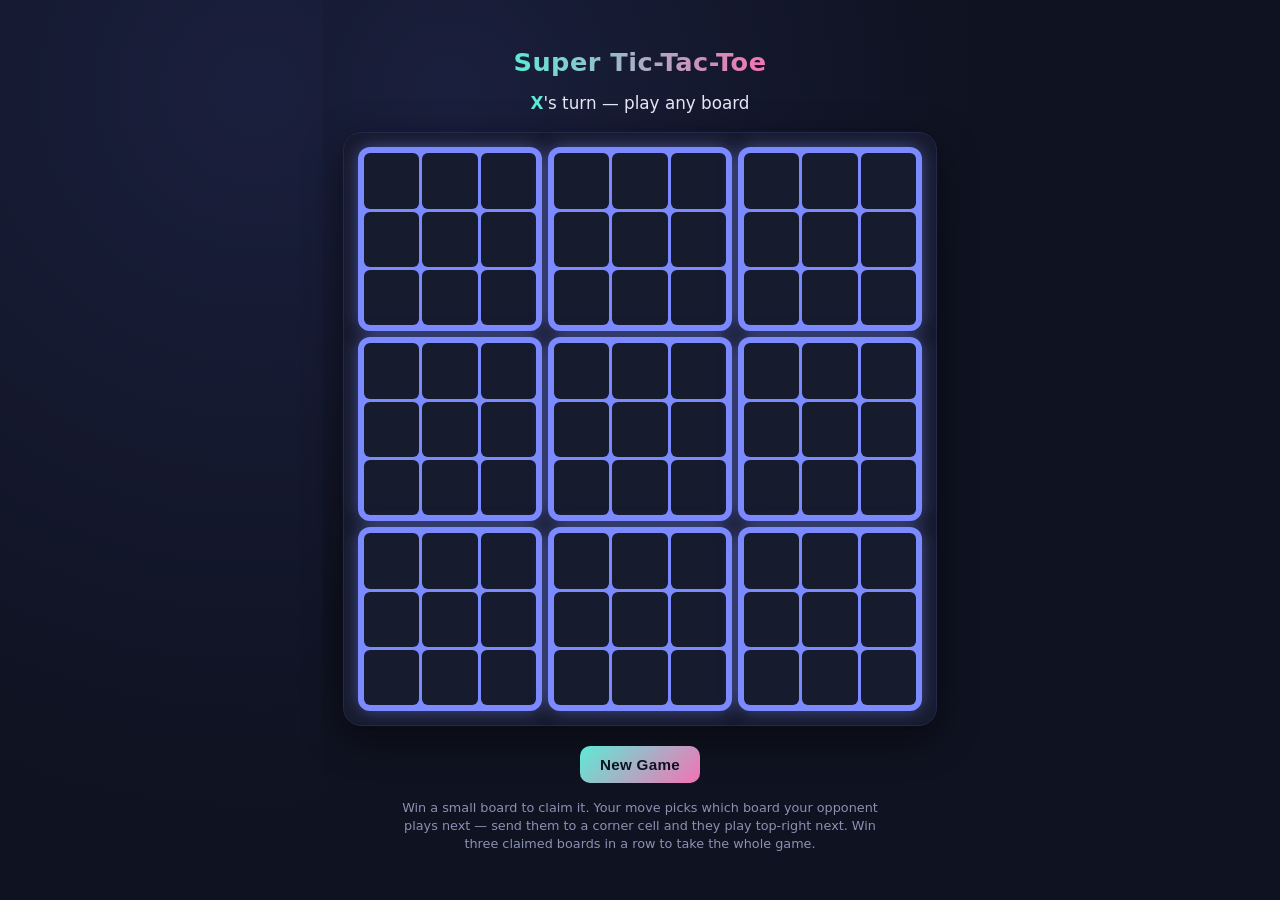
<file: index.html>
<!DOCTYPE html>
<html lang="en">
<head>
<meta charset="UTF-8">
<meta name="viewport" content="width=device-width, initial-scale=1.0">
<title>Super Tic-Tac-Toe</title>
<style>
  :root{
    --bg: #0f1220;
    --panel: #171b2e;
    --line: #2c3358;
    --line-soft: #232849;
    --x-color: #5eead4;
    --o-color: #f472b6;
    --accent: #7c8aff;
    --active: #2a2f52;
    --won-x: rgba(94,234,212,0.15);
    --won-o: rgba(244,114,182,0.15);
    --text: #e6e9f5;
    --muted: #8b91b3;
  }
  *{ box-sizing: border-box; }
  html,body{
    margin:0; padding:0; height:100%;
    background: radial-gradient(circle at 20% 10%, #1a1f3d 0%, var(--bg) 55%);
    color: var(--text);
    font-family: 'Segoe UI', system-ui, -apple-system, Roboto, sans-serif;
    display:flex; align-items:center; justify-content:center;
  }
  .app{
    display:flex; flex-direction:column; align-items:center;
    gap:16px; padding:20px; width:100%; max-width:640px;
  }
  h1{
    margin:0; font-size:1.6rem; letter-spacing:0.5px;
    background: linear-gradient(90deg, var(--x-color), var(--o-color));
    -webkit-background-clip:text; background-clip:text; color:transparent;
    text-align:center;
  }
  .status{
    font-size:1.05rem; min-height:1.4em; text-align:center; color: var(--text);
  }
  .status .mark{ font-weight:700; }
  .status .mark.x{ color: var(--x-color); }
  .status .mark.o{ color: var(--o-color); }

  .board-wrap{
    background: var(--panel);
    border-radius: 18px;
    padding: clamp(8px, 2.5vw, 16px);
    box-shadow: 0 12px 40px rgba(0,0,0,0.45);
    border: 1px solid var(--line-soft);
  }
  .super-board{
    display:grid;
    grid-template-columns: repeat(3, 1fr);
    gap: clamp(4px, 1.6vw, 10px);
    width: min(88vw, 560px);
    aspect-ratio: 1 / 1;
  }
  .mini-board{
    display:grid;
    grid-template-columns: repeat(3, 1fr);
    gap: 3px;
    background: var(--line);
    border-radius: 10px;
    padding: 4px;
    position: relative;
    transition: background-color .25s ease, box-shadow .25s ease;
  }
  .mini-board.active{
    background: var(--accent);
    box-shadow: 0 0 0 2px var(--accent), 0 0 18px rgba(124,138,255,0.55);
  }
  .mini-board.won-X{ background: var(--won-x); }
  .mini-board.won-O{ background: var(--won-o); }
  .mini-board.won-X, .mini-board.won-O{ box-shadow:none; }

  .cell{
    background: var(--panel);
    border: none;
    border-radius: 6px;
    display:flex; align-items:center; justify-content:center;
    font-size: clamp(1rem, 3.4vw, 1.5rem);
    font-weight: 700;
    cursor:pointer;
    color: var(--text);
    aspect-ratio: 1/1;
    transition: background-color .15s ease, transform .1s ease;
    user-select:none;
  }
  .cell:hover:not(:disabled){ background:#20264a; transform: scale(1.04); }
  .cell:disabled{ cursor:default; }
  .cell.x{ color: var(--x-color); }
  .cell.o{ color: var(--o-color); }

  .mini-board.won-X::after, .mini-board.won-O::after{
    content: attr(data-mark);
    position:absolute; inset:0;
    display:flex; align-items:center; justify-content:center;
    font-size: clamp(2.4rem, 9vw, 4rem);
    font-weight: 800;
    opacity:0.9;
    pointer-events:none;
  }
  .mini-board.won-X::after{ color: var(--x-color); }
  .mini-board.won-O::after{ color: var(--o-color); }
  .mini-board.won-X .cell, .mini-board.won-O .cell{ visibility:hidden; }

  .mini-board.draw{ background: var(--line-soft); }
  .mini-board.draw::after{
    content:"–";
    position:absolute; inset:0;
    display:flex; align-items:center; justify-content:center;
    font-size: clamp(2rem, 7vw, 3rem);
    color: var(--muted);
    pointer-events:none;
  }
  .mini-board.draw .cell{ visibility:hidden; }

  .controls{
    display:flex; gap:10px; margin-top:4px;
  }
  button.reset{
    background: linear-gradient(135deg, var(--x-color), var(--o-color));
    border:none; color:#0f1220; font-weight:700;
    padding:10px 20px; border-radius:10px; cursor:pointer;
    font-size:0.95rem; letter-spacing:0.3px;
    transition: transform .1s ease, box-shadow .15s ease;
  }
  button.reset:hover{ transform: translateY(-1px); box-shadow: 0 6px 16px rgba(124,138,255,0.35); }
  button.reset:active{ transform: translateY(0); }

  .legend{
    font-size:0.8rem; color: var(--muted); text-align:center; max-width:480px; line-height:1.4;
  }

  .winner-banner{
    font-size:1.3rem; font-weight:800; text-align:center;
    padding:6px 0;
  }
  .winner-banner.X{ color: var(--x-color); }
  .winner-banner.O{ color: var(--o-color); }
  .winner-banner.draw{ color: var(--muted); }
</style>
</head>
<body>
  <div class="app">
    <h1>Super Tic-Tac-Toe</h1>
    <div class="status" id="status"></div>
    <div class="board-wrap">
      <div class="super-board" id="superBoard"></div>
    </div>
    <div class="controls">
      <button class="reset" id="resetBtn">New Game</button>
    </div>
    <div class="legend">
      Win a small board to claim it. Your move picks which board your opponent plays next — send them to a corner cell and they play top-right next. Win three claimed boards in a row to take the whole game.
    </div>
  </div>

<script>
(function(){
  const WIN_LINES = [
    [0,1,2],[3,4,5],[6,7,8],
    [0,3,6],[1,4,7],[2,5,8],
    [0,4,8],[2,4,6]
  ];

  // state
  let boards = Array.from({length:9}, () => Array(9).fill(null)); // 9 mini boards, 9 cells each
  let boardWinners = Array(9).fill(null); // 'X' | 'O' | 'draw' | null
  let currentPlayer = 'X';
  let activeBoard = null; // null = any board allowed
  let gameOver = false;
  let overallWinner = null;

  const superBoardEl = document.getElementById('superBoard');
  const statusEl = document.getElementById('status');
  const resetBtn = document.getElementById('resetBtn');

  function checkWinner(cells){
    for(const [a,b,c] of WIN_LINES){
      if(cells[a] && cells[a] === cells[b] && cells[b] === cells[c]){
        return cells[a];
      }
    }
    if(cells.every(c => c !== null)) return 'draw';
    return null;
  }

  function render(){
    superBoardEl.innerHTML = '';
    for(let b=0;b<9;b++){
      const miniEl = document.createElement('div');
      miniEl.className = 'mini-board';
      const winner = boardWinners[b];
      if(winner === 'X') { miniEl.classList.add('won-X'); miniEl.setAttribute('data-mark','X'); }
      else if(winner === 'O') { miniEl.classList.add('won-O'); miniEl.setAttribute('data-mark','O'); }
      else if(winner === 'draw') { miniEl.classList.add('draw'); }

      const isActive = !gameOver && !winner && (activeBoard === null || activeBoard === b);
      if(isActive) miniEl.classList.add('active');

      for(let c=0;c<9;c++){
        const cellBtn = document.createElement('button');
        cellBtn.className = 'cell';
        const val = boards[b][c];
        if(val === 'X') cellBtn.classList.add('x');
        if(val === 'O') cellBtn.classList.add('o');
        cellBtn.textContent = val || '';
        const playable = !gameOver && !winner && val === null && (activeBoard === null || activeBoard === b);
        cellBtn.disabled = !playable;
        cellBtn.addEventListener('click', () => makeMove(b,c));
        miniEl.appendChild(cellBtn);
      }
      superBoardEl.appendChild(miniEl);
    }
    updateStatus();
  }

  function updateStatus(){
    if(gameOver){
      if(overallWinner === 'draw'){
        statusEl.innerHTML = `<span class="winner-banner draw">It's a draw!</span>`;
      } else {
        statusEl.innerHTML = `<span class="winner-banner ${overallWinner}">Player ${overallWinner} wins the game!</span>`;
      }
      return;
    }
    const markSpan = `<span class="mark ${currentPlayer.toLowerCase()}">${currentPlayer}</span>`;
    if(activeBoard === null){
      statusEl.innerHTML = `${markSpan}'s turn — play any board`;
    } else {
      statusEl.innerHTML = `${markSpan}'s turn — must play in board ${activeBoard + 1}`;
    }
  }

  function makeMove(boardIdx, cellIdx){
    if(gameOver) return;
    if(boardWinners[boardIdx]) return;
    if(activeBoard !== null && activeBoard !== boardIdx) return;
    if(boards[boardIdx][cellIdx] !== null) return;

    boards[boardIdx][cellIdx] = currentPlayer;

    const result = checkWinner(boards[boardIdx]);
    if(result) boardWinners[boardIdx] = result;

    const overallResult = checkWinner(boardWinners.map(w => w === 'draw' ? null : w));
    if(overallResult){
      gameOver = true;
      overallWinner = overallResult;
    } else if(boardWinners.every(w => w !== null)){
      gameOver = true;
      overallWinner = 'draw';
    } else {
      // determine next active board
      const nextBoard = cellIdx;
      activeBoard = boardWinners[nextBoard] ? null : nextBoard;
      currentPlayer = currentPlayer === 'X' ? 'O' : 'X';
    }

    render();
  }

  function resetGame(){
    boards = Array.from({length:9}, () => Array(9).fill(null));
    boardWinners = Array(9).fill(null);
    currentPlayer = 'X';
    activeBoard = null;
    gameOver = false;
    overallWinner = null;
    render();
  }

  resetBtn.addEventListener('click', resetGame);
  render();
})();
</script>
</body>
</html>
</file>
